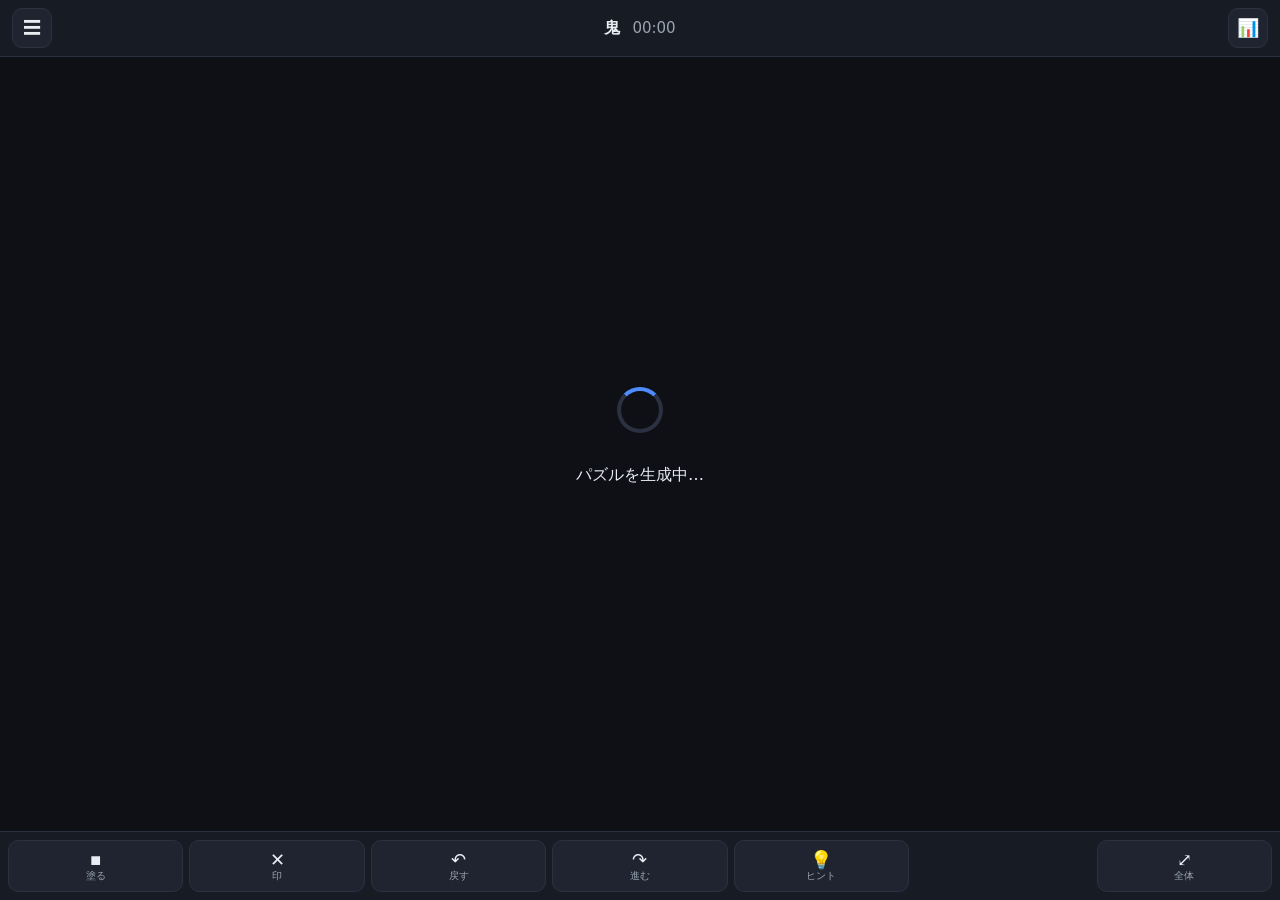
<file: index.html>
<!DOCTYPE html>
<html lang="ja">
<head>
  <meta charset="UTF-8" />
  <meta name="viewport" content="width=device-width, initial-scale=1.0, maximum-scale=1.0, user-scalable=no, viewport-fit=cover" />
  <title>マイ・メガモザイク</title>
  <meta name="theme-color" content="#0f1117" />
  <meta name="description" content="Fill-a-Pix(モザイク)ロジックパズル。数字の通りにマスを塗って絵を完成させよう。" />

  <!-- PWA / iOS ホーム画面 -->
  <link rel="manifest" href="manifest.webmanifest" />
  <meta name="apple-mobile-web-app-capable" content="yes" />
  <meta name="apple-mobile-web-app-status-bar-style" content="black-translucent" />
  <meta name="apple-mobile-web-app-title" content="メガモザイク" />
  <link rel="apple-touch-icon" href="icons/apple-touch-icon.png" />
  <link rel="icon" href="icons/icon-192.png" />

  <link rel="stylesheet" href="css/style.css" />
</head>
<body>
  <div id="app">
    <header id="topbar">
      <button id="menuBtn" class="ic" aria-label="メニュー">☰</button>
      <div class="title-wrap">
        <span id="diffLabel">鬼</span>
        <span id="timer">00:00</span>
      </div>
      <button id="statsBtn" class="ic" aria-label="統計">📊</button>
    </header>

    <div id="boardWrap">
      <canvas id="board"></canvas>

      <div id="loading" class="overlay">
        <div class="spinner"></div>
        <p id="loadingText">パズルを生成中…</p>
      </div>

      <div id="clear" class="overlay hidden">
        <div class="clear-card">
          <div class="clear-emoji">🎉</div>
          <h2>クリア！</h2>
          <p id="clearInfo"></p>
          <button id="nextBtn" class="btn primary">次の問題へ</button>
        </div>
      </div>
    </div>

    <footer id="toolbar">
      <button id="toolFill" class="tool">■<small>塗る</small></button>
      <button id="toolCross" class="tool">✕<small>印</small></button>
      <button id="undoBtn" class="tool">↶<small>戻す</small></button>
      <button id="redoBtn" class="tool">↷<small>進む</small></button>
      <button id="hintBtn" class="tool">💡<small>ヒント</small></button>
      <button id="fixBtn" class="tool danger invisible">🧹<small>直す</small></button>
      <button id="fitBtn" class="tool">⤢<small>全体</small></button>
    </footer>
  </div>

  <!-- メニュー(難易度・新規・リセット) -->
  <div id="menu" class="modal hidden">
    <div class="modal-card">
      <h2>メニュー</h2>
      <h3>難易度</h3>
      <div id="diffOptions" class="diff-options"></div>
      <div class="modal-actions">
        <button id="newBtn" class="btn primary">この難易度で新しい問題</button>
        <button id="suspendBtn" class="btn">今のゲームを中断して保存</button>
        <button id="resetBtn" class="btn">今の問題をリセット</button>
      </div>
      <h3>中断中のゲーム</h3>
      <div id="suspendedList" class="suspended-list"></div>
      <div class="modal-actions">
        <button id="closeMenuBtn" class="btn ghost">閉じる</button>
      </div>
      <p class="hint-text">操作:「塗る」または「印」ボタンを<b>押している間だけ</b>盤面を塗れます(2本の指で、片手でボタンを押しながらもう一方でなぞる)。ボタンを押していない間は1本指スワイプで移動、2本指でズームできます。<br>「中断して保存」で今のゲームを一覧に残し、後から再開できます。</p>
      <p class="version-text">バージョン <span id="appVersion">-</span></p>
    </div>
  </div>

  <!-- 統計 -->
  <div id="statsModal" class="modal hidden">
    <div class="modal-card">
      <h2>統計</h2>
      <dl class="stats">
        <div><dt>総プレイ時間</dt><dd id="stPlay">-</dd></div>
        <div><dt>プレイした問題数</dt><dd id="stPlayed">-</dd></div>
        <div><dt>クリアした問題数</dt><dd id="stCleared">-</dd></div>
        <div><dt>使ったヒント数</dt><dd id="stHints">-</dd></div>
      </dl>
      <div class="modal-actions">
        <button id="closeStatsBtn" class="btn ghost">閉じる</button>
      </div>
    </div>
  </div>

  <script type="module" src="js/main.js"></script>
</body>
</html>
</file>
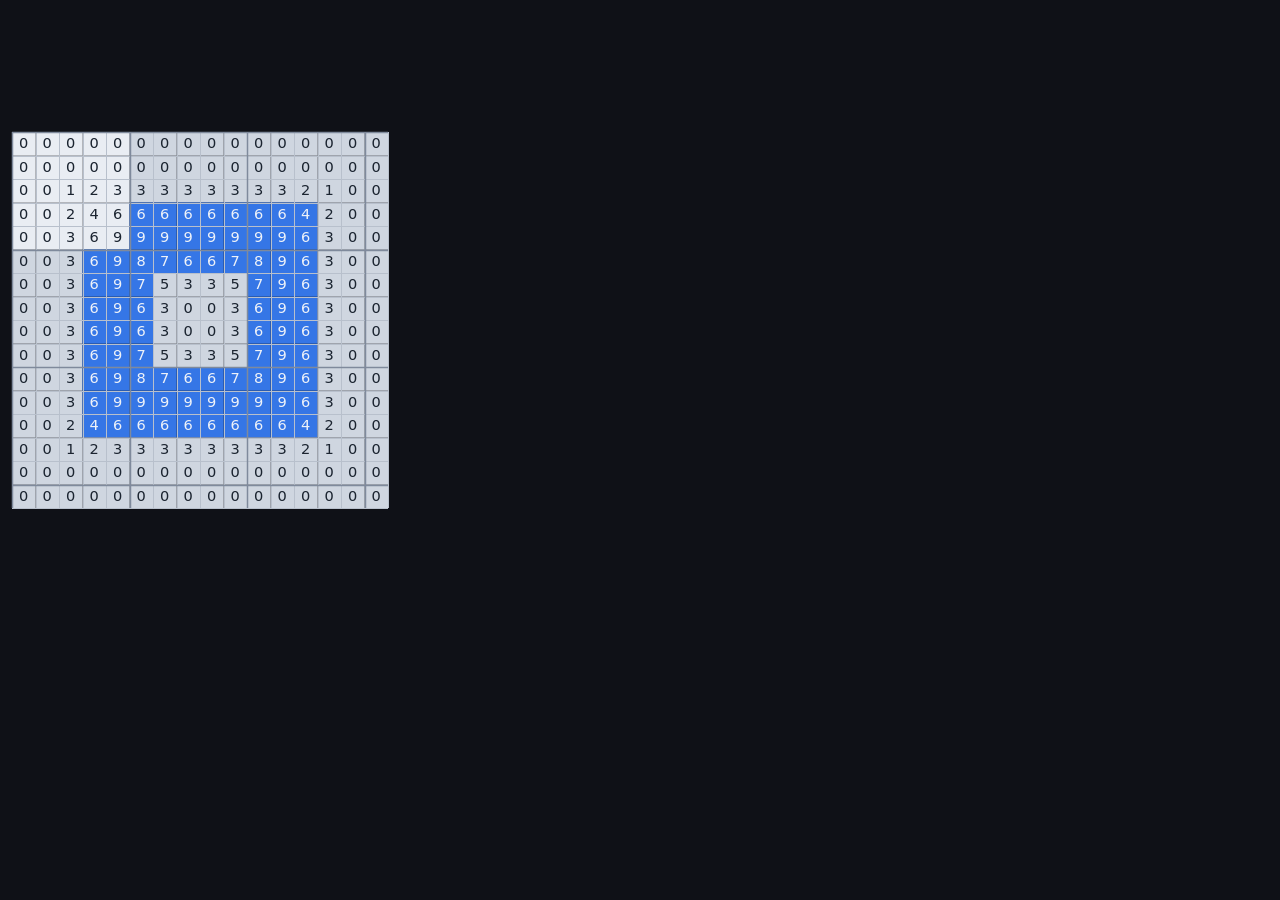
<file: tools/preview.html>
<!DOCTYPE html>
<html lang="ja">
<head>
<meta charset="UTF-8" />
<title>preview</title>
<style>
  body { margin:0; background:#0f1117; }
  #c { width:400px; height:640px; display:block; }
</style>
</head>
<body>
<canvas id="c"></canvas>
<script type="module">
import { Renderer } from '../js/render.js';
import { Game } from '../js/game.js';
import { FILLED, EMPTY } from '../js/solver.js';

const W = 16, H = 16, N = W * H;
const mask = new Uint8Array(N).fill(1);
const solution = new Uint8Array(N);
// 中央に塗りつぶしの四角(3..12)
for (let y = 3; y <= 12; y++) for (let x = 3; x <= 12; x++) solution[y * W + x] = 1;
// 内側をくり抜いて枠にする
for (let y = 6; y <= 9; y++) for (let x = 6; x <= 9; x++) solution[y * W + x] = 0;

const clues = new Int8Array(N).fill(-1);
for (let y = 0; y < H; y++) for (let x = 0; x < W; x++) {
  let c = 0;
  for (let dy = -1; dy <= 1; dy++) for (let dx = -1; dx <= 1; dx++) {
    const nx = x + dx, ny = y + dy;
    if (nx < 0 || ny < 0 || nx >= W || ny >= H) continue;
    if (solution[ny * W + nx]) c++;
  }
  clues[y * W + x] = c;
}

const puzzle = { width: W, height: H, mask, clues, solution, difficulty: 'normal' };

const canvas = document.getElementById('c');
const renderer = new Renderer(canvas, {
  onPaintStart: (cell, useCross) => game.startPaint(cell, useCross),
  onPaintMove: (cell) => game.paintMove(cell),
  onPaintEnd: () => game.endPaint(),
});
const game = new Game({ onChange: () => renderer.requestDraw(), onClear: () => {} });
game.setPuzzle(puzzle);
renderer.setPuzzle(puzzle);
renderer.setMarks(game.marks);
renderer.setErrors(game.errors);

// 左上5x5を除いて全マスを正しく確定 → ほとんどのヒントが「完了(薄色)」になる
game.setTool('fill');
for (let i = 0; i < N; i++) {
  if (!mask[i]) continue;
  const x = i % W, y = (i / W) | 0;
  if (x < 5 && y < 5) continue;          // 左上は未確定(通常色との比較用)
  if (solution[i]) game.tap(i, false);   // 塗る → 完了なら薄い水色
  else game.tap(i, true);                // × → 完了なら灰色
}

renderer.requestDraw();
requestAnimationFrame(() => requestAnimationFrame(() => { document.title = 'READY'; }));
</script>
</body>
</html>
</file>
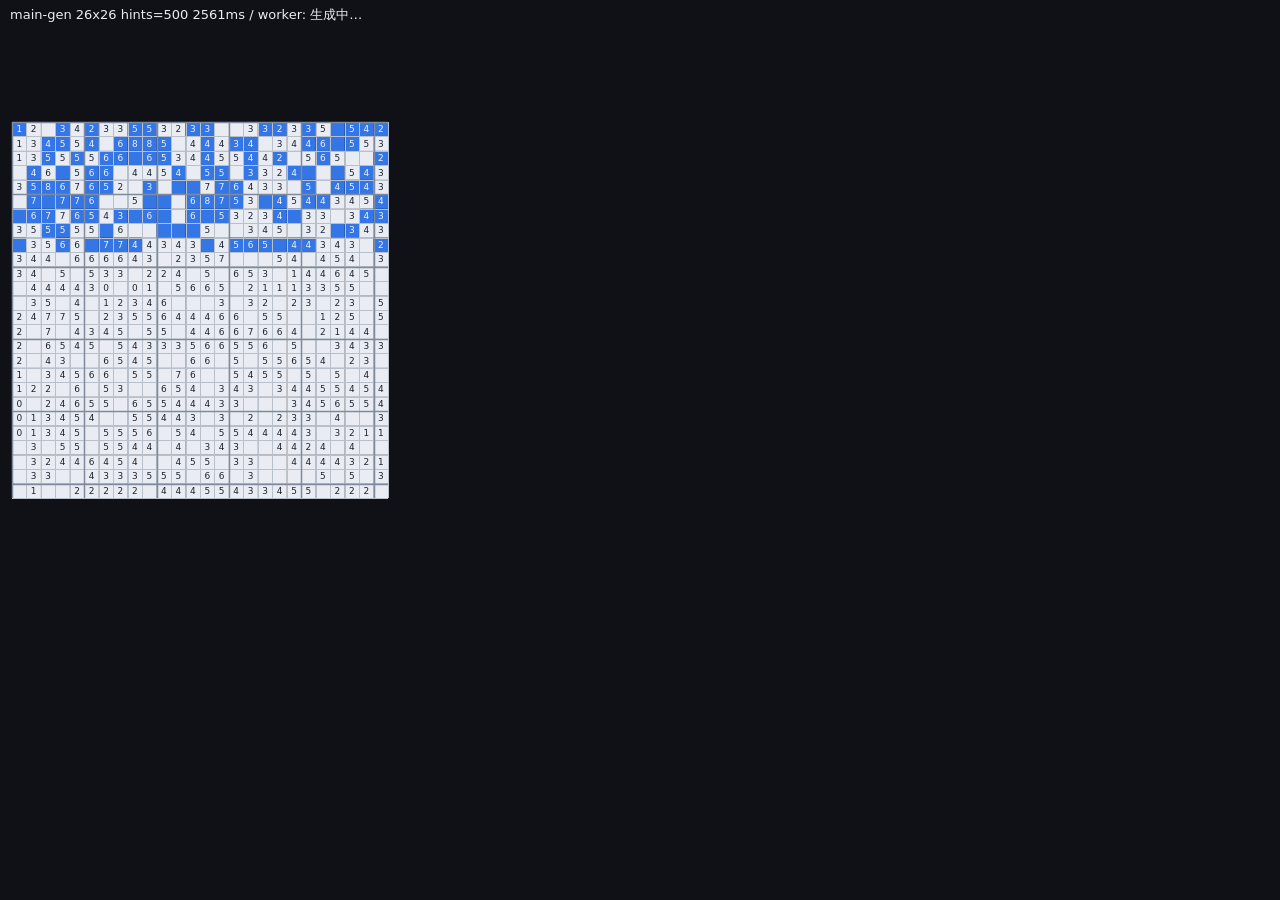
<file: tools/test-app.html>
<!DOCTYPE html>
<html lang="ja">
<head>
<meta charset="UTF-8" />
<title>test-app</title>
<style>
  body { margin:0; background:#0f1117; color:#e9edf3; font-family:system-ui,sans-serif; }
  #status { padding:6px 10px; font-size:13px; }
  #c { width:400px; height:560px; display:block; }
</style>
</head>
<body>
<div id="status">starting…</div>
<canvas id="c"></canvas>
<script type="module">
import { Renderer } from '../js/render.js';
import { Game } from '../js/game.js';
import { generatePuzzle } from '../js/generator.js';
import { PuzzleSource } from '../js/puzzleSource.js';

const statusEl = document.getElementById('status');
const log = (s) => { statusEl.textContent = s; };

try {
  // メインスレッドで normal を生成(確実に盤面を出す)
  const t0 = performance.now();
  const puzzle = generatePuzzle({ difficulty: 'normal', seed: 42 });
  const genMs = Math.round(performance.now() - t0);

  const canvas = document.getElementById('c');
  const renderer = new Renderer(canvas, {
    onPaintStart: (cell, useCross) => game.startPaint(cell, useCross),
    onPaintMove: (cell) => game.paintMove(cell),
    onPaintEnd: () => game.endPaint(),
  });
  const game = new Game({ onChange: () => renderer.requestDraw(), onClear: () => {} });
  game.setPuzzle(puzzle);
  renderer.setPuzzle(puzzle);
  renderer.setMarks(game.marks);
  renderer.setErrors(game.errors);

  // 解の一部を塗ってみる
  game.setTool('fill');
  let painted = 0;
  for (let i = 0; i < puzzle.mask.length && painted < 120; i++) {
    if (puzzle.mask[i] && puzzle.solution[i]) { game.tap(i, false); painted++; }
  }
  renderer.requestDraw();
  log(`main-gen ${puzzle.width}x${puzzle.height} hints=${puzzle.shownCount} ${genMs}ms / worker: 生成中…`);

  // Worker 経由の生成も確認
  const src = new PuzzleSource();
  src.next('normal').then((p) => {
    log(`main-gen ${genMs}ms OK / WORKER OK ${p.width}x${p.height} hints=${p.shownCount}`);
    document.title = 'READY-WORKER';
  }).catch((e) => {
    log('WORKER FAIL: ' + e.message);
    document.title = 'READY-NOWORKER';
  });

  document.title = 'READY';
} catch (e) {
  log('ERROR: ' + (e && e.stack || e));
  document.title = 'ERROR';
}
</script>
</body>
</html>
</file>
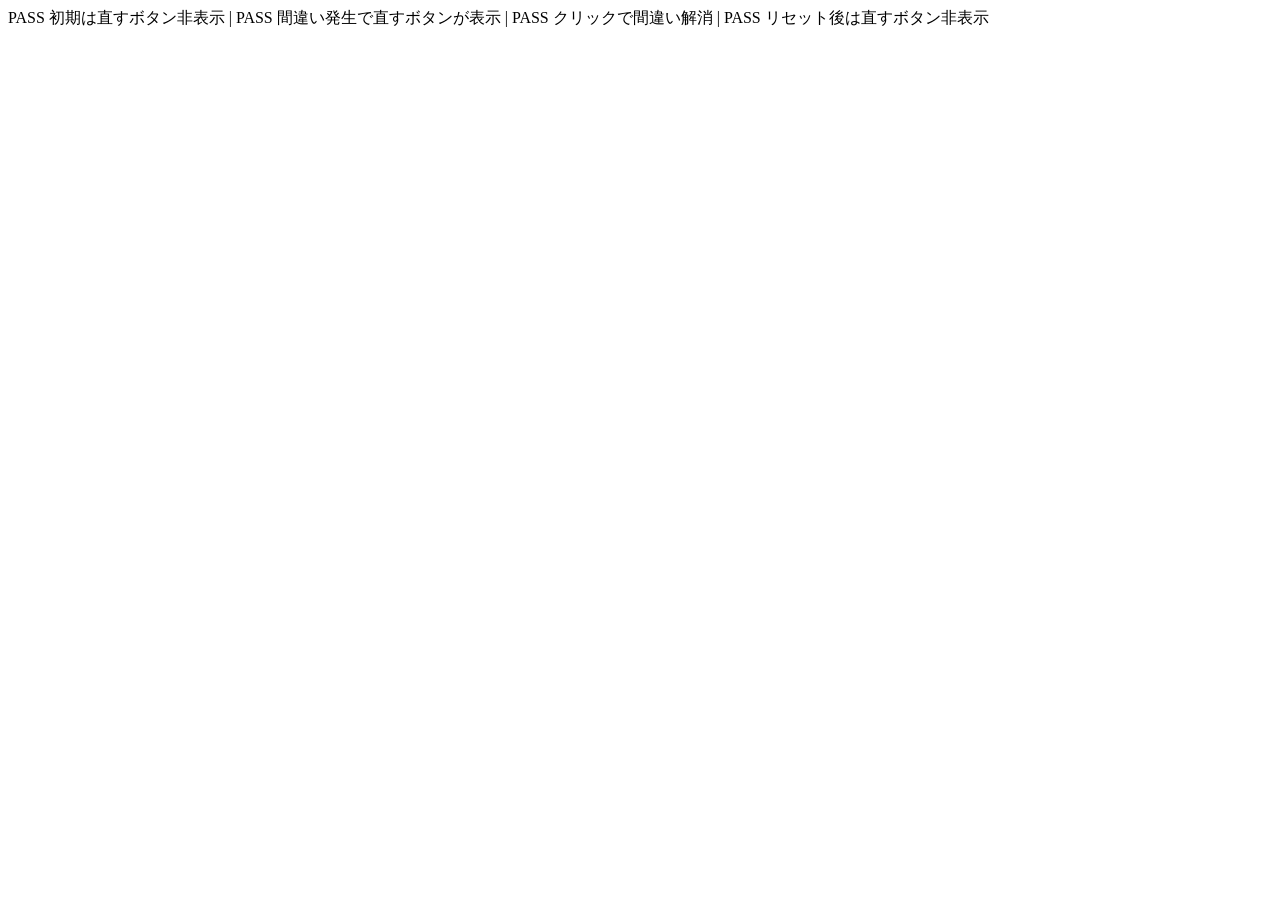
<file: tools/test-fix.html>
<!DOCTYPE html>
<html lang="ja">
<head><meta charset="UTF-8" /><title>test-fix</title>
<style>.invisible{visibility:hidden}</style>
</head>
<body>
<div id="status">running…</div>
<button id="fixBtn" class="invisible">直す</button>
<script type="module">
import { Game } from '../js/game.js';

// 3x3 十字
const W = 3, H = 3, N = 9;
const mask = new Uint8Array(N).fill(1);
const solution = Uint8Array.from([0, 1, 0, 1, 1, 1, 0, 1, 0]);
const clues = new Int8Array(N).fill(-1);
for (let y = 0; y < H; y++) for (let x = 0; x < W; x++) {
  let c = 0;
  for (let dy = -1; dy <= 1; dy++) for (let dx = -1; dx <= 1; dx++) {
    const nx = x + dx, ny = y + dy;
    if (nx >= 0 && ny >= 0 && nx < W && ny < H && solution[ny * W + nx]) c++;
  }
  clues[y * W + x] = c;
}
const puzzle = { width: W, height: H, mask, clues, solution, difficulty: 'normal' };

const fixBtn = document.getElementById('fixBtn');
// main.js と同じ配線
function updateFix() { fixBtn.classList.toggle('invisible', !game.hasErrors()); }
const game = new Game({ onChange: () => updateFix(), onClear: () => {} });
game.setPuzzle(puzzle);
fixBtn.addEventListener('click', () => game.resetAroundErrors());
updateFix();

const res = [];
const check = (n, c) => res.push((c ? 'PASS ' : 'FAIL ') + n);

check('初期は直すボタン非表示', fixBtn.classList.contains('invisible'));
// 角ヒント0(値3, 近傍0,1,3,4)を到達不能にして間違いを作る
game.setTool('cross');
game.tap(1, false); game.tap(3, false); game.tap(4, false);
check('間違い発生で直すボタンが表示', !fixBtn.classList.contains('invisible'));
// ボタンクリックでリセット
fixBtn.click();
check('クリックで間違い解消', !game.hasErrors());
check('リセット後は直すボタン非表示', fixBtn.classList.contains('invisible'));

document.getElementById('status').textContent = res.join(' | ');
document.title = res.every((r) => r.startsWith('PASS')) ? 'ALL-PASS' : 'HAS-FAIL';
</script>
</body>
</html>
</file>
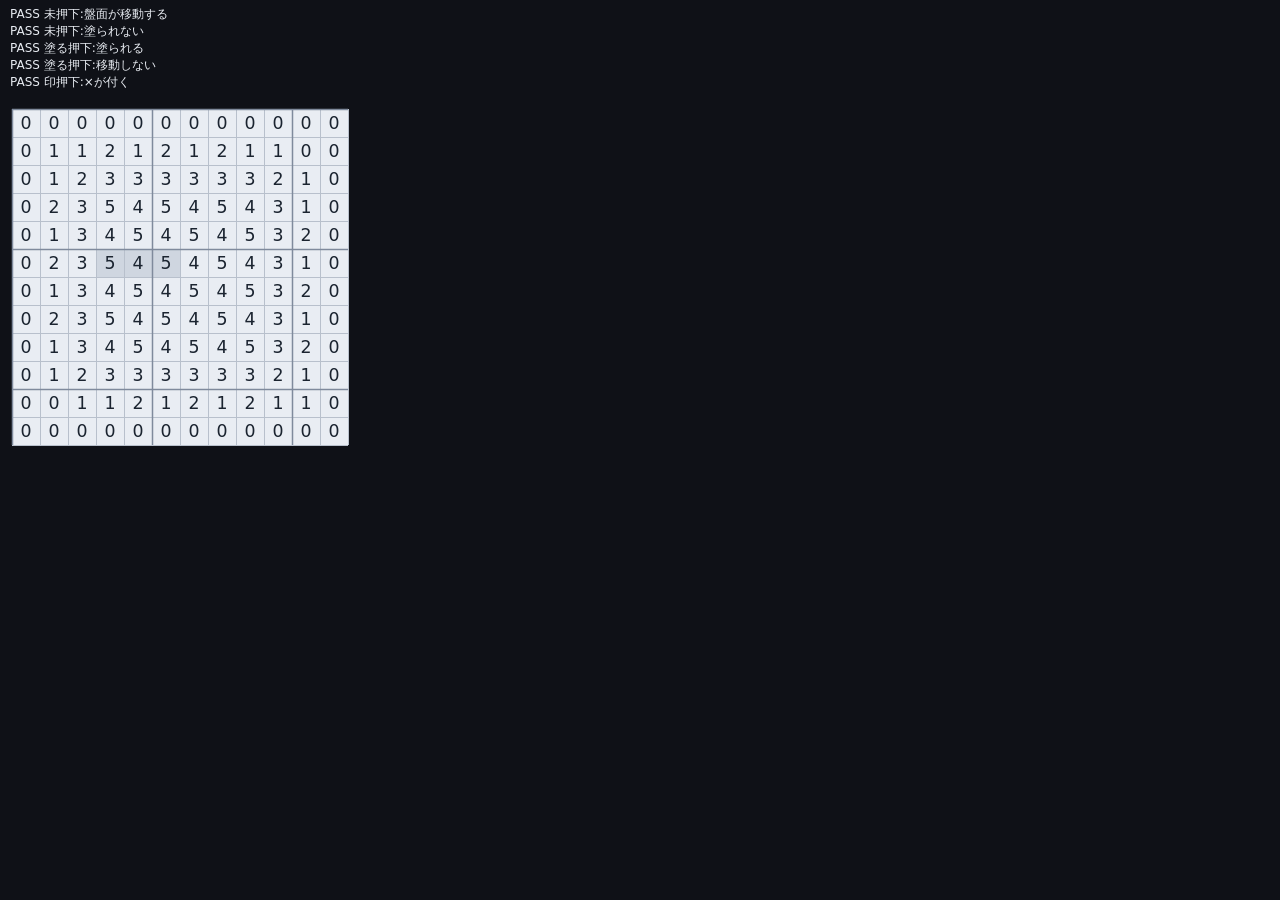
<file: tools/test-hold.html>
<!DOCTYPE html>
<html lang="ja">
<head><meta charset="UTF-8" /><title>test-hold</title>
<style>body{margin:0;background:#0f1117;color:#e9edf3;font-family:system-ui,sans-serif}
#status{padding:6px 10px;font-size:12px;white-space:pre-wrap}#c{width:360px;height:360px;display:block}</style>
</head>
<body>
<div id="status">running…</div>
<canvas id="c"></canvas>
<script type="module">
import { Renderer } from '../js/render.js';
import { Game } from '../js/game.js';
import { UNKNOWN, EMPTY } from '../js/solver.js';

const W = 12, H = 12, N = W * H;
const mask = new Uint8Array(N).fill(1);
const solution = new Uint8Array(N);
for (let y = 2; y <= 9; y++) for (let x = 2; x <= 9; x++) if ((x + y) % 2 === 0) solution[y * W + x] = 1;
const clues = new Int8Array(N).fill(-1);
for (let y = 0; y < H; y++) for (let x = 0; x < W; x++) {
  let c = 0;
  for (let dy = -1; dy <= 1; dy++) for (let dx = -1; dx <= 1; dx++) {
    const nx = x + dx, ny = y + dy;
    if (nx >= 0 && ny >= 0 && nx < W && ny < H && solution[ny * W + nx]) c++;
  }
  clues[y * W + x] = c;
}
const puzzle = { width: W, height: H, mask, clues, solution, difficulty: 'normal' };

const canvas = document.getElementById('c');
const renderer = new Renderer(canvas, {
  onPaintStart: (cell, useCross) => game.startPaint(cell, useCross),
  onPaintMove: (cell) => game.paintMove(cell),
  onPaintEnd: () => game.endPaint(),
});
const game = new Game({ onChange: () => renderer.requestDraw(), onClear: () => {} });
game.setTool('fill');

function loadFresh() {
  game.setPuzzle(puzzle);
  renderer.setPuzzle(puzzle);
  renderer.setMarks(game.marks);
  renderer.setErrors(game.errors);
}
loadFresh();

const countMarks = () => { let n = 0; for (const m of game.marks) if (m !== UNKNOWN) n++; return n; };
const countEmpty = () => { let n = 0; for (const m of game.marks) if (m === EMPTY) n++; return n; };
const rect = () => canvas.getBoundingClientRect();
function pe(type, lx, ly, opts = {}) {
  const r = rect();
  return new PointerEvent(type, { pointerId: 1, isPrimary: true, pointerType: 'touch', bubbles: true, cancelable: true, clientX: r.left + lx, clientY: r.top + ly, button: 0, ...opts });
}
function drag(x1, y1, x2, y2) {
  canvas.dispatchEvent(pe('pointerdown', x1, y1));
  canvas.dispatchEvent(pe('pointermove', (x1 + x2) / 2, (y1 + y2) / 2));
  canvas.dispatchEvent(pe('pointermove', x2, y2));
  canvas.dispatchEvent(pe('pointerup', x2, y2));
}

const res = [];
const check = (n, c) => res.push((c ? 'PASS ' : 'FAIL ') + n);

// 1) ツール未選択(ボタン未押下) → スワイプで移動、塗られない
renderer.setActiveTool(null);
const ox0 = renderer.originX;
drag(120, 120, 180, 120);
check('未押下:盤面が移動する', Math.abs(renderer.originX - ox0) > 10);
check('未押下:塗られない', countMarks() === 0);

// 2) fill 押下中 → 塗れる、移動しない
loadFresh();
renderer.setActiveTool('fill');
const ox1 = renderer.originX;
drag(120, 120, 160, 120);
check('塗る押下:塗られる', countMarks() > 0);
check('塗る押下:移動しない', renderer.originX === ox1);

// 3) cross 押下中 → ×が付く
loadFresh();
renderer.setActiveTool('cross');
drag(120, 160, 160, 160);
check('印押下:×が付く', countEmpty() > 0);

document.getElementById('status').textContent = res.join('\n');
document.title = res.every((r) => r.startsWith('PASS')) ? 'ALL-PASS' : 'HAS-FAIL';
</script>
</body>
</html>
</file>
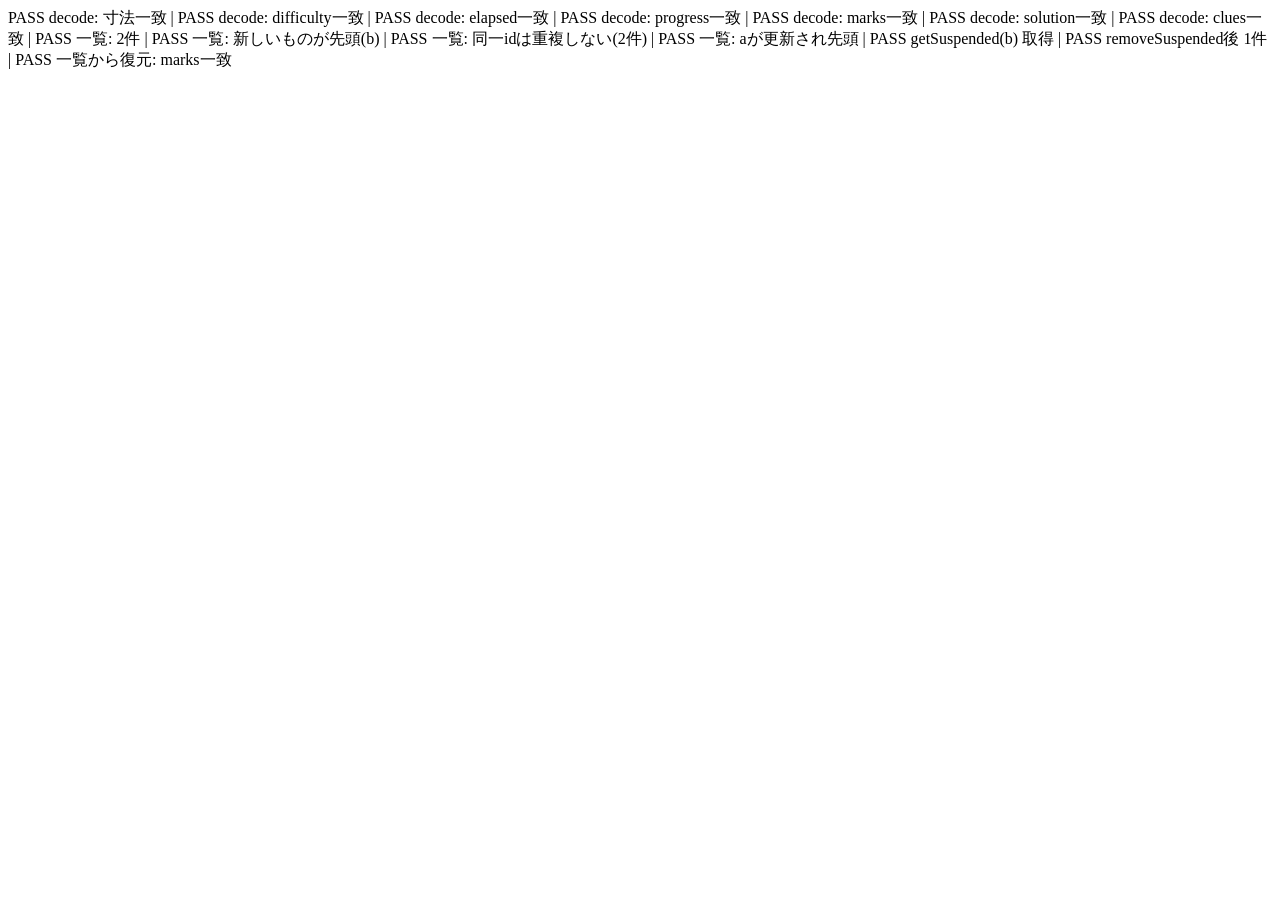
<file: tools/test-storage.html>
<!DOCTYPE html>
<html lang="ja">
<head><meta charset="UTF-8" /><title>test-storage</title></head>
<body>
<div id="status">running…</div>
<script type="module">
import * as store from '../js/storage.js';

const res = [];
const check = (n, c) => res.push((c ? 'PASS ' : 'FAIL ') + n);

// テスト用パズル
const W = 6, H = 6, N = 36;
const mask = new Uint8Array(N).fill(1);
const solution = new Uint8Array(N);
for (let i = 0; i < N; i++) solution[i] = (i % 3 === 0) ? 1 : 0;
const clues = new Int8Array(N).fill(2);
const marks = new Int8Array(N);
marks[0] = 1; marks[1] = 2; marks[5] = 1;
const puzzle = { width: W, height: H, mask, clues, solution, difficulty: 'oni', seed: 123, shownCount: 20 };

// encode/decode 往復
const enc = store.encodeGame({ id: 'g1', puzzle, marks, elapsedMs: 65000, savedAt: 1700000000000, progress: 42 });
const dec = store.decodeGame(enc);
check('decode: 寸法一致', dec.puzzle.width === W && dec.puzzle.height === H);
check('decode: difficulty一致', dec.puzzle.difficulty === 'oni');
check('decode: elapsed一致', dec.elapsedMs === 65000);
check('decode: progress一致', dec.progress === 42);
let marksOk = true;
for (let i = 0; i < N; i++) if (dec.marks[i] !== marks[i]) marksOk = false;
check('decode: marks一致', marksOk);
let solOk = true;
for (let i = 0; i < N; i++) if (dec.puzzle.solution[i] !== solution[i]) solOk = false;
check('decode: solution一致', solOk);
let clueOk = true;
for (let i = 0; i < N; i++) if (dec.puzzle.clues[i] !== clues[i]) clueOk = false;
check('decode: clues一致', clueOk);

// 中断一覧
store.saveSuspended([]); // クリア
store.suspendGame({ id: 'a', puzzle, marks, elapsedMs: 1000, savedAt: 111, progress: 10 });
store.suspendGame({ id: 'b', puzzle, marks, elapsedMs: 2000, savedAt: 222, progress: 20 });
let arr = store.loadSuspended();
check('一覧: 2件', arr.length === 2);
check('一覧: 新しいものが先頭(b)', arr[0].id === 'b');
// 同一idは置き換え(重複しない)
store.suspendGame({ id: 'a', puzzle, marks, elapsedMs: 3000, savedAt: 333, progress: 30 });
arr = store.loadSuspended();
check('一覧: 同一idは重複しない(2件)', arr.length === 2);
check('一覧: aが更新され先頭', arr[0].id === 'a' && arr[0].elapsedMs === 3000);
// 取得・削除
check('getSuspended(b) 取得', store.getSuspended('b') !== null);
store.removeSuspended('b');
arr = store.loadSuspended();
check('removeSuspended後 1件', arr.length === 1 && arr[0].id === 'a');
// 退避したものを decode して復元できる
const r = store.decodeGame(store.getSuspended('a'));
check('一覧から復元: marks一致', r.marks[0] === 1 && r.marks[1] === 2 && r.elapsedMs === 3000);

store.saveSuspended([]); // 後片付け
document.getElementById('status').textContent = res.join(' | ');
document.title = res.every((x) => x.startsWith('PASS')) ? 'ALL-PASS' : 'HAS-FAIL';
</script>
</body>
</html>
</file>
<file: css/style.css>
:root {
  --bg: #0f1117;
  --panel: #171b24;
  --panel2: #1f2430;
  --line: #2b3140;
  --text: #e9edf3;
  --muted: #9aa4b2;
  --accent: #4f8cff;
  --accent2: #2c6cf0;
  --danger: #e53935;
  --safe-top: env(safe-area-inset-top, 0px);
  --safe-bottom: env(safe-area-inset-bottom, 0px);
}

* { box-sizing: border-box; -webkit-tap-highlight-color: transparent; }
html, body {
  margin: 0; height: 100%; overflow: hidden;
  background: var(--bg); color: var(--text);
  font-family: system-ui, -apple-system, "Hiragino Kaku Gothic ProN", "Yu Gothic", sans-serif;
  overscroll-behavior: none;
  user-select: none; -webkit-user-select: none;
}

#app { display: flex; flex-direction: column; height: 100%; }

/* 上部バー */
#topbar {
  display: flex; align-items: center; justify-content: space-between;
  gap: 8px; padding: calc(8px + var(--safe-top)) 12px 8px;
  background: var(--panel); border-bottom: 1px solid var(--line);
}
.title-wrap { display: flex; align-items: baseline; gap: 12px; }
#diffLabel { font-weight: 700; font-size: 16px; }
#timer { color: var(--muted); font-variant-numeric: tabular-nums; font-size: 15px; }
.ic {
  background: var(--panel2); border: 1px solid var(--line); color: var(--text);
  font-size: 18px; width: 40px; height: 40px; border-radius: 10px; cursor: pointer;
}
.ic:active { background: var(--line); }

/* 盤面 */
#boardWrap { position: relative; flex: 1 1 auto; min-height: 0; }
#board { width: 100%; height: 100%; display: block; touch-action: none; }

/* オーバーレイ */
.overlay {
  position: absolute; inset: 0; display: flex; flex-direction: column;
  align-items: center; justify-content: center; gap: 16px;
  background: rgba(15, 17, 23, 0.78); backdrop-filter: blur(2px); z-index: 5;
}
.overlay.hidden { display: none; }
.spinner {
  width: 46px; height: 46px; border-radius: 50%;
  border: 4px solid var(--line); border-top-color: var(--accent);
  animation: spin 0.9s linear infinite;
}
@keyframes spin { to { transform: rotate(360deg); } }

.clear-card {
  background: var(--panel); border: 1px solid var(--line); border-radius: 16px;
  padding: 28px 32px; text-align: center; max-width: 86%;
}
.clear-emoji { font-size: 44px; }
.clear-card h2 { margin: 8px 0; }
#clearInfo { color: var(--muted); margin-bottom: 18px; }

/* ツールバー */
#toolbar {
  display: grid; grid-template-columns: repeat(7, 1fr); gap: 6px;
  padding: 8px 8px calc(8px + var(--safe-bottom));
  background: var(--panel); border-top: 1px solid var(--line);
}
.tool {
  display: flex; flex-direction: column; align-items: center; justify-content: center;
  gap: 2px; padding: 8px 2px; min-height: 52px;
  background: var(--panel2); border: 1px solid var(--line); border-radius: 10px;
  color: var(--text); font-size: 18px; cursor: pointer; line-height: 1;
  touch-action: none;
}
.tool small { font-size: 10px; color: var(--muted); }
.tool:active { background: var(--line); }
.tool.active { border-color: var(--accent); background: #20304d; }
.tool.active small { color: var(--text); }
.tool:disabled { opacity: 0.4; }
.tool.invisible { visibility: hidden; }
.tool.danger { border-color: var(--danger); background: #3a1f22; color: #ff9a96; }
.tool.danger small { color: #ff9a96; }

@media (max-width: 540px) {
  .tool { font-size: 16px; min-height: 48px; }
  .tool small { font-size: 9px; }
}

/* モーダル */
.modal {
  position: fixed; inset: 0; z-index: 20; display: flex;
  align-items: center; justify-content: center; padding: 16px;
  background: rgba(0,0,0,0.55);
}
.modal.hidden { display: none; }
.modal-card {
  background: var(--panel); border: 1px solid var(--line); border-radius: 16px;
  padding: 20px; width: 100%; max-width: 420px; max-height: 86vh; overflow: auto;
}
.modal-card h2 { margin: 0 0 12px; }
.modal-card h3 { margin: 16px 0 8px; font-size: 14px; color: var(--muted); }

.diff-options { display: flex; flex-direction: column; gap: 8px; }
.diff-opt {
  display: flex; align-items: center; justify-content: space-between;
  padding: 12px 14px; border-radius: 12px; cursor: pointer;
  background: var(--panel2); border: 1px solid var(--line);
}
.diff-opt .d-name { font-weight: 700; }
.diff-opt .d-desc { font-size: 12px; color: var(--muted); }
.diff-opt.active { border-color: var(--accent); background: #20304d; }

.modal-actions { display: flex; flex-direction: column; gap: 8px; margin-top: 18px; }
.btn {
  padding: 12px 14px; border-radius: 12px; cursor: pointer; font-size: 15px;
  background: var(--panel2); border: 1px solid var(--line); color: var(--text);
}
.btn.primary { background: var(--accent2); border-color: var(--accent); font-weight: 700; }
.btn.ghost { background: transparent; }
.btn:active { filter: brightness(1.15); }

.hint-text { color: var(--muted); font-size: 12px; margin-top: 14px; line-height: 1.5; }
.version-text { color: var(--muted); font-size: 11px; text-align: right; margin: 10px 0 0; }

.suspended-list { display: flex; flex-direction: column; gap: 8px; }
.suspended-list .empty { color: var(--muted); font-size: 13px; margin: 2px 0 4px; }
.susp-item {
  display: flex; align-items: center; justify-content: space-between; gap: 8px;
  padding: 10px 12px; background: var(--panel2); border: 1px solid var(--line); border-radius: 10px;
}
.susp-title { font-weight: 700; font-size: 14px; }
.susp-sub { font-size: 12px; color: var(--muted); margin-top: 2px; }
.susp-actions { display: flex; gap: 6px; flex-shrink: 0; }
.btn.small { padding: 9px 12px; font-size: 13px; border-radius: 8px; }

.stats { display: flex; flex-direction: column; gap: 10px; margin: 0; }
.stats > div { display: flex; align-items: baseline; justify-content: space-between;
  border-bottom: 1px solid var(--line); padding-bottom: 8px; }
.stats dt { color: var(--muted); margin: 0; }
.stats dd { margin: 0; font-weight: 700; font-size: 18px; font-variant-numeric: tabular-nums; }
</file>
